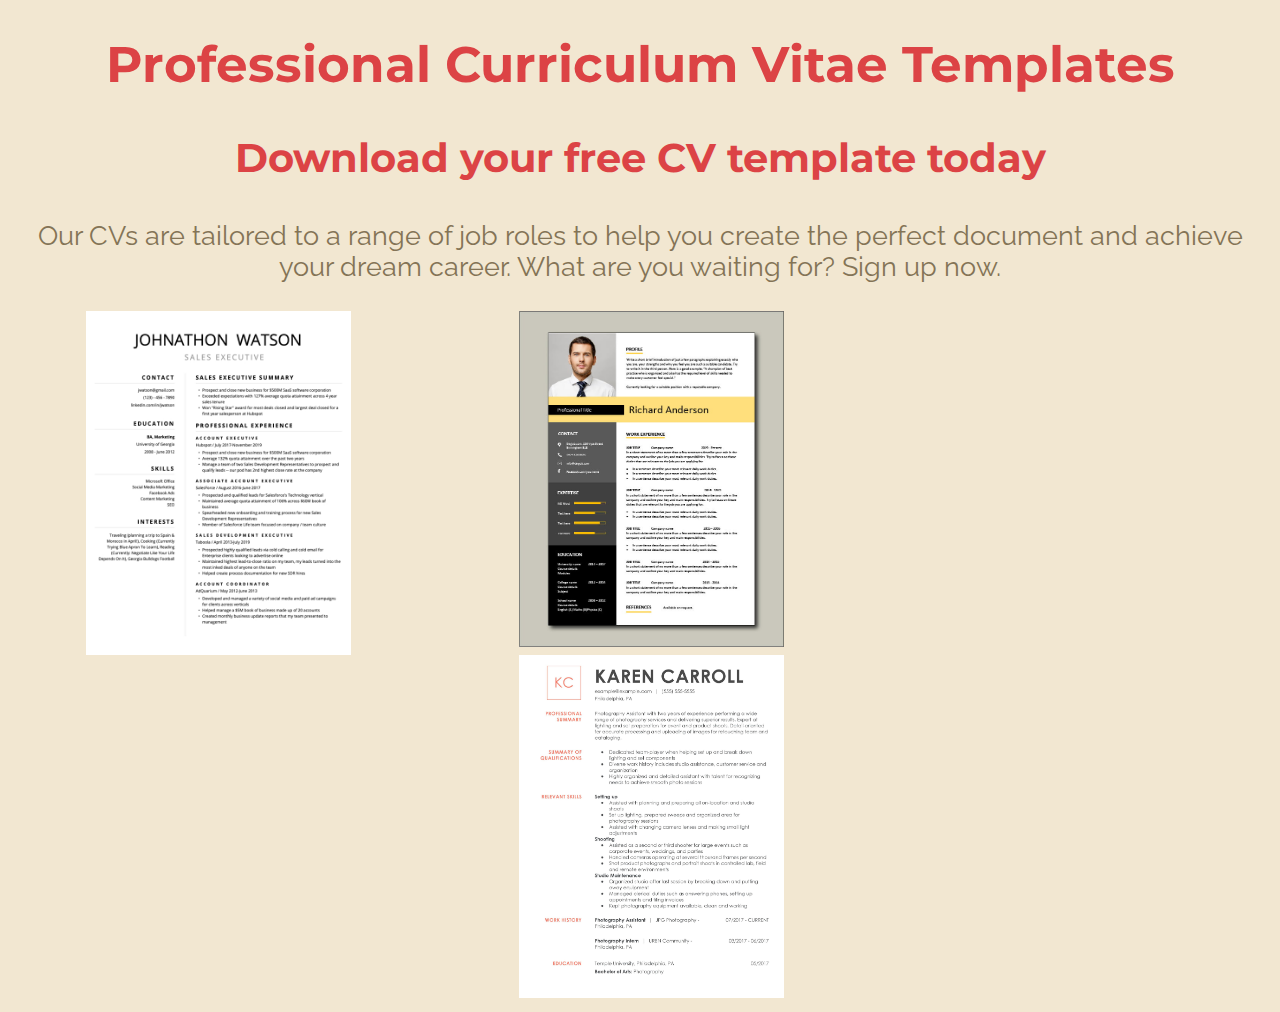
<file: CV.html>
<!DOCTYPE html>

<html lang="en">
  <head>
  <link rel="stylesheet" href="CV.css">
  
  </head>
<body>

    <link href="https://fonts.googleapis.com/css2?family=Montserrat:wght@600&family=Raleway:wght@400;800&display=swap" rel="stylesheet">
     <h1>Professional Curriculum Vitae Templates</h1>
  
     <h2>Download your free CV template today</h2>
           
    <p>Our CVs are tailored to a range of job roles to help you create the perfect document and achieve your dream career. 
      What are you waiting for? Sign up now. </p>


<div class="row">
  <div class="column">
    <img src="image1.jpg"style="width:75%">
  </div>
  <div class="column">
    <img src="image two.jpg"style="width:75%">
  </div>
  <div class="column">
    <img src="image 3.jpg"style ="width:75%">
  </div>
</div>
  
  </body>
  </html>
</file>
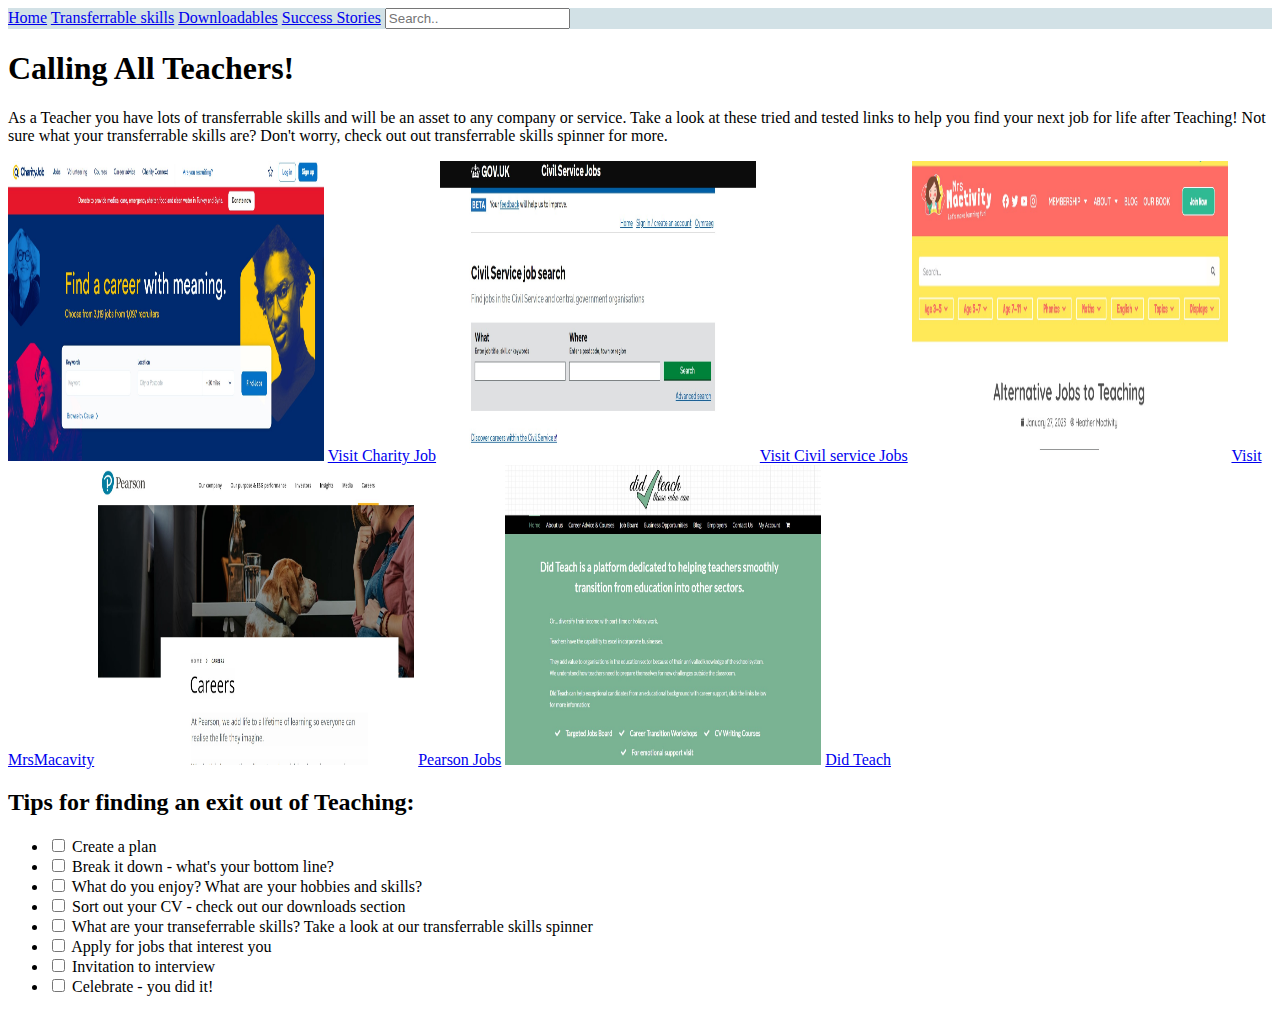
<file: jobboardIndex2.html>
<!DOCTYPE html>
<html lang="en">
  <link rel="stylesheet" href="main.css">
  <head>
    <meta charset="UTF-8">
    <meta name="viewport" content="width=device-width, initial-scale=1.0">


    <nav class="topnav">

        <a class="active" href="#Home">Home</a>
        <a href="#Transferrable skills">Transferrable skills</a>
        <a href="#Downloadables">Downloadables</a>
        <a href="#Success Stories">Success Stories</a>
        <input type="text" placeholder="Search..">
    </nav>

    

    <h1>Calling All Teachers!</h1>
    <link href="https://fonts.googleapis.com/css2?family=Montserrat:wght@200&family=Raleway:wght@400;800&display=swap" rel="stylesheet">

<body>
    <p>
        As a Teacher you have lots of transferrable skills and will be an asset to any company or service. Take a look at these tried and tested links to help you find your next job for life after Teaching! Not sure what your transferrable skills are?
        Don't worry, check out out transferrable skills spinner for more.
    </p>
</body>

    <style>
        img {width:25%;}   
    </style>
    <img src="charity job.jpg" alt="Charity job" width="500" height="300">
    <a href="https://www.charityjob.co.uk/">Visit Charity Job</a>

    <img src="civil service job page.jpg" alt="Civil service" width="500" height="300">
    <a href="https://www.civilservicejobs.service.gov.uk/csr/index.cgi?SID=cGFnZWNsYXNzPUhvbWUmcGFnZWFjdGlvbj1kZWZhdWx0Jm93bmVyPTUwNzAwMDAmb3duZXJ0eXBlPWZhaXI=">Visit Civil service Jobs</a>

    <img src="MrsMacavity.jpg" alt="MrsMacavity" width="500" height="300">
    <a href="https://www.mrsmactivity.co.uk/alternative-jobs-teaching/">Visit MrsMacavity</a>
    
    <img src="pearson.jpg" alt="pearson" width="500" height="300">
    <a href="https://plc.pearson.com/en-GB/careers">Pearson Jobs</a>
    
    <img src="did teach.jpg" alt="didteach" width="500" height="300">
    <a href="https://www.didteach.com/">Did Teach</a>

<h2> Tips for finding an exit out of Teaching:</h2>
<div class="container1">
    <ul class="list-group">
        <li class="list-group-item">
        <input class="form-check-input me-1" type="checkbox" value="" id="createaplan">
        <label class="form-check-label" for="createaplan">Create a plan</label>
        </li>
        <li class="list-group-item">
        <input class="form-check-input me-1" type="checkbox" value="" id="Break it down - what's your bottom line?">
        <label class="form-check-label" for="Break it down - what's your bottom line?">Break it down - what's your bottom line?</label>
        </li>
        <li class="list-group-item">
            <input class="form-check-input me-1" type="checkbox" value="" id="What do you enjoy? What are your hobbies and skills?">
            <label class="form-check-label" for="What do you enjoy? What are your hobbies and skills?">What do you enjoy? What are your hobbies and skills?</label>
            </li>
        <li class="list-group-item">
                <input class="form-check-input me-1" type="checkbox" value="" id="Sort out your CV - check out our downloads section">
                <label class="form-check-label" for="Sort out your CV - check out our downloads section">Sort out your CV - check out our downloads section</label>
                </li>
        <li class="list-group-item">
                    <input class="form-check-input me-1" type="checkbox" value="" id="What are your transeferrable skills? Take a look at our transferrable skills spinner">
                    <label class="form-check-label" for="What are your transeferrable skills? Take a look at our transferrable skills spinner">What are your transeferrable skills? Take a look at our transferrable skills spinner</label>
                    </li>
        <li class="list-group-item">
                        <input class="form-check-input me-1" type="checkbox" value="" id="Apply for jobs that interest you">
                        <label class="form-check-label" for="Apply for jobs that interest you">Apply for jobs that interest you</label>
                        </li>

    <li class="list-group-item">
                            <input class="form-check-input me-1" type="checkbox" value="" id="Invitation to interview">
                            <label class="form-check-label" for="Invitation to interview">Invitation to interview</label>
                            </li>   
    <li class="list-group-item">
                                <input class="form-check-input me-1" type="checkbox" value="" id="Celebrate - you did it!">
                                <label class="form-check-label" for="Celebrate - you did it!">Celebrate - you did it!</label>
                                </li>   
    </ul>
</div>
</body>

</body>
</file>
<file: CV.css>
body{
    background-color: #F2E7D1ff;

}


h1{
    color: #DC4345ff;
    font-family: 'Montserrat', sans-serif;
    text-align: center;
    font-weight: bold;
    font-size: 50px;
}


h2{
    color: #DC4345ff;
    font-size: 40px;
    font-family: 'Montserrat', sans-serif;
    text-align: center;
    font-weight: bold;
    padding: 5px;

}
p{
    margin-left: 20px;
    margin-right: 20px;
font-size: 27px;
font-family: 'Raleway', sans-serif;
  color:  #847456ff;
font-weight: 400;
text-align: center;
  }
  
  {
    box-sizing: border-box;
  }
  
  .column {
    float:left;
    width: 28%;
    padding: 2px;
    margin-left: 2cm;
   
  }
  
  /* Clearfix (clear floats) */
  .row::after {
    content: "";
    clear: both;
    display: table;
  }
</file>
<file: main.css>
body.indexpage {
  background-color: #f2e7d1ff;
}
nav {
  background-color: #d2e1e6ff;
}



a.nav-link {
  color: black;
  background-color: #6da8c6;
  border: 1px #e69a3aff;
  border-radius: 5px;
  margin-right: 8px;
}
a.nav-link:hover {
  color: black;
  background-color: #e69a3aff;
  border: 1px #6da8c6;
  border-radius: 5px;
  margin-right: 8px;
}

h1.mainheading {
  color: #dc4345ff;
  font-family: "Montserrat", sans-serif;
  text-align: left;
  font-weight: bold;
}

.toptext{
    background-color: #f2e7d1ff;
}
.spintitle {
  padding-top: 16px;
  padding-bottom: 016px;
  padding-left: 32px;
  padding-right: 32px;
  
}
.spingrid {
  padding: 32px;
}

img.d-block mx-lg-auto img-fluid {
  display: block;
  margin-left: auto;
  margin-right: auto;
}

.lead {
  font-family: "Raleway";
  color: #847456ff;
   background-color: #f2e7d1ff;
}

button.btn {
  color: black;
  background-color: #6da8c6;
  border: 1px #e69a3a;
}
button.btn:hover {
  color: #dc4345ff;
  background-color: #d2e1e6ff;
  border: 1px #dc4345ff;
}

footer {
  font-family: "Raleway", sans-serif;
  color: #847456ff;
}

/* CSS HEX
--coyote: #847456ff;
--butterscotch: #E69A3Aff;
--poppy: #DC4345ff;
--parchment: #F2E7D1ff;
--alice-blue: #D2E1E6ff;
--blue: #6DA8C6

font-family: 'Montserrat', sans-serif;
font-family: 'Raleway', sans-serif;

*/

/*CSS for transferable skills spinner*/

#wheel {
  position: absolute;
  transform-origin: center;
  animation-duration: 1s;
  animation-iteration-count: infinite;
  transition: transform 1s;
  user-select: none;
  cursor: grab;
}

/* I'd like to be able to click to rotate 72 degrees and stay, 
then click again to rotate another 72 deg, etc to reveal each section in turn*/

#wheel:hover:active {
  transform: rotate(72deg);
}

.skills {
  position: absolute;
}
/*Ignore poor quality png - can do a decent graphic later*/

/*FlipCard guide thanks to W3Schools :-)*/
.flip-card {
  background-color: transparent;
  width: 100%;
  height: auto;
}

.flip-card-inner {
  position: relative;
  width: 100%;
  height: auto;
  text-align: center;
  transition: transform 0.8s;
  transform-style: preserve-3d;
}

.flip-card:hover .flip-card-inner {
  transform: rotateY(180deg);
}

.flip-card-front,
.flip-card-back {
  position: absolute;
  width: 100%;
  height: auto;
  -webkit-backface-visibility: hidden; /* Safari */
  backface-visibility: hidden;
}

.flip-card-back {
  font-family: Montserrat;
  font-size: 18px;
  background-color: #f2e7d1ff;
  transform: rotateY(180deg);
  padding: 16px;
  
}
</file>
